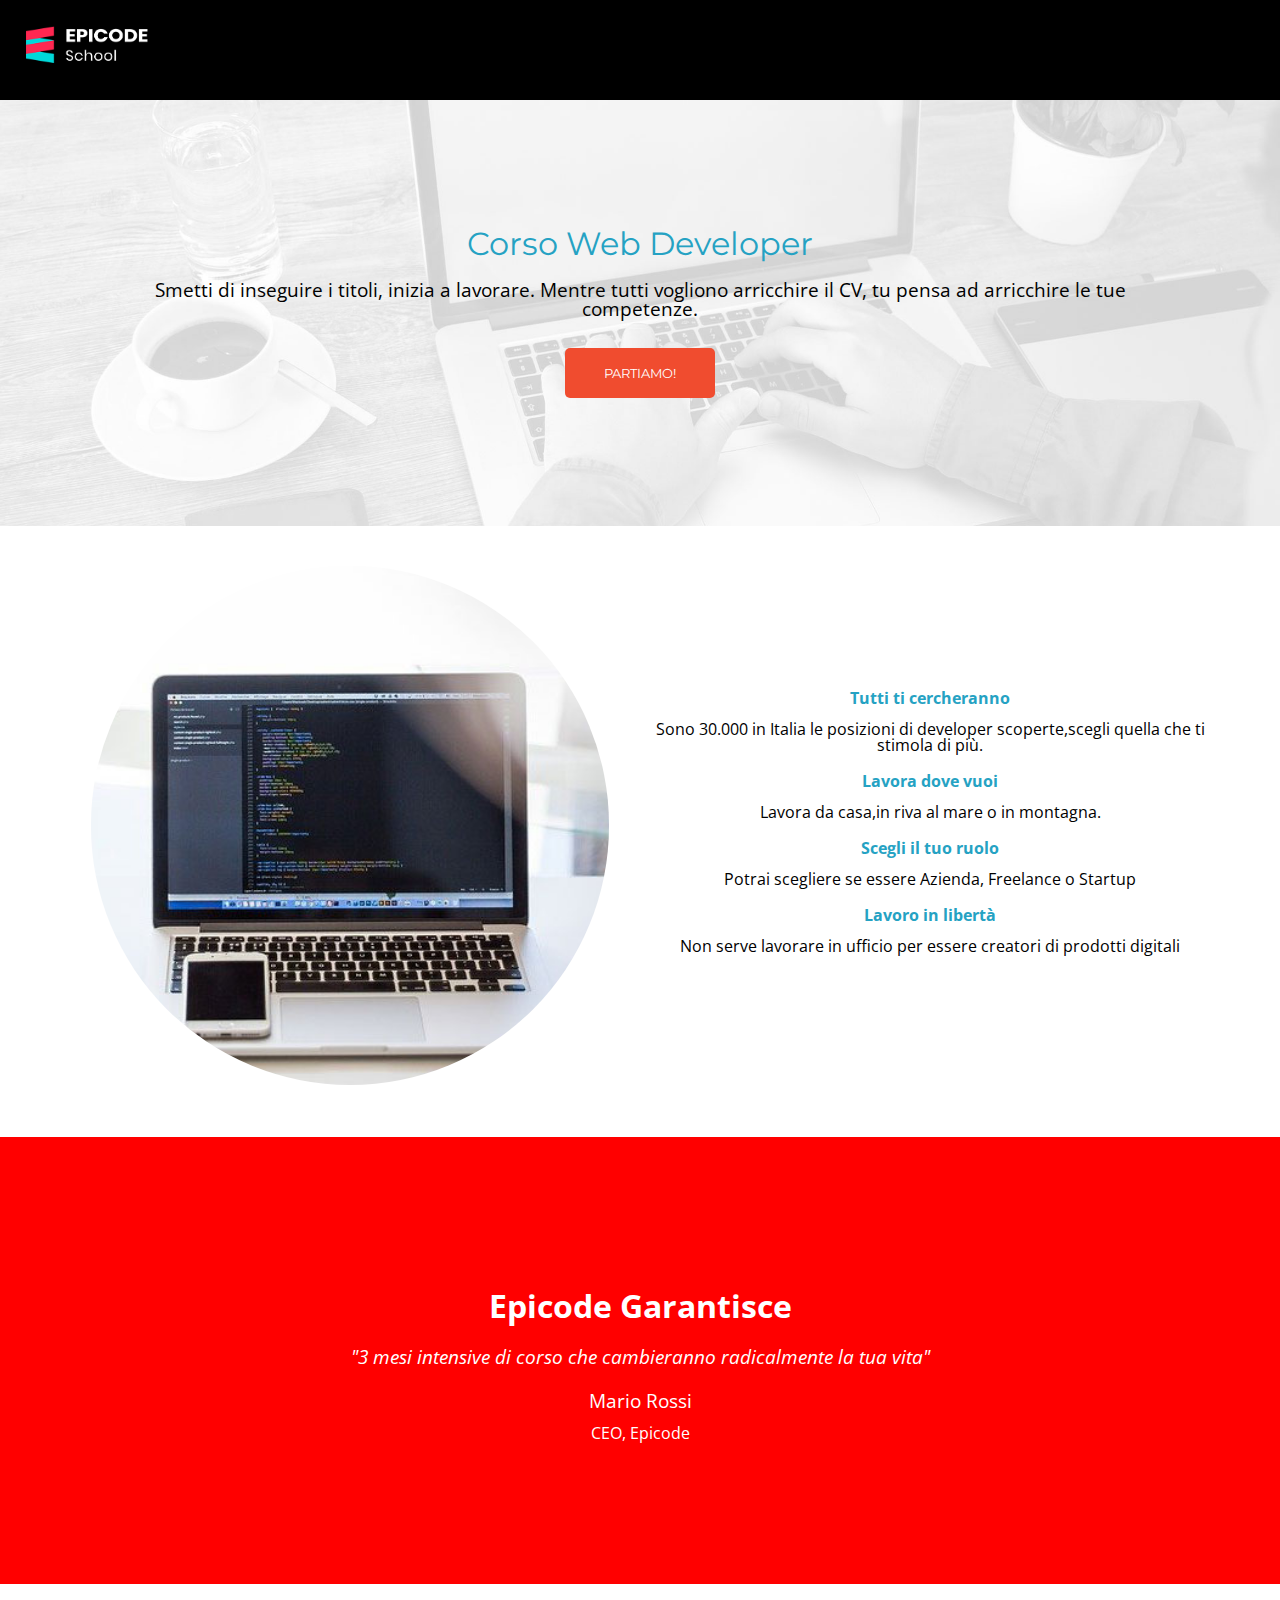
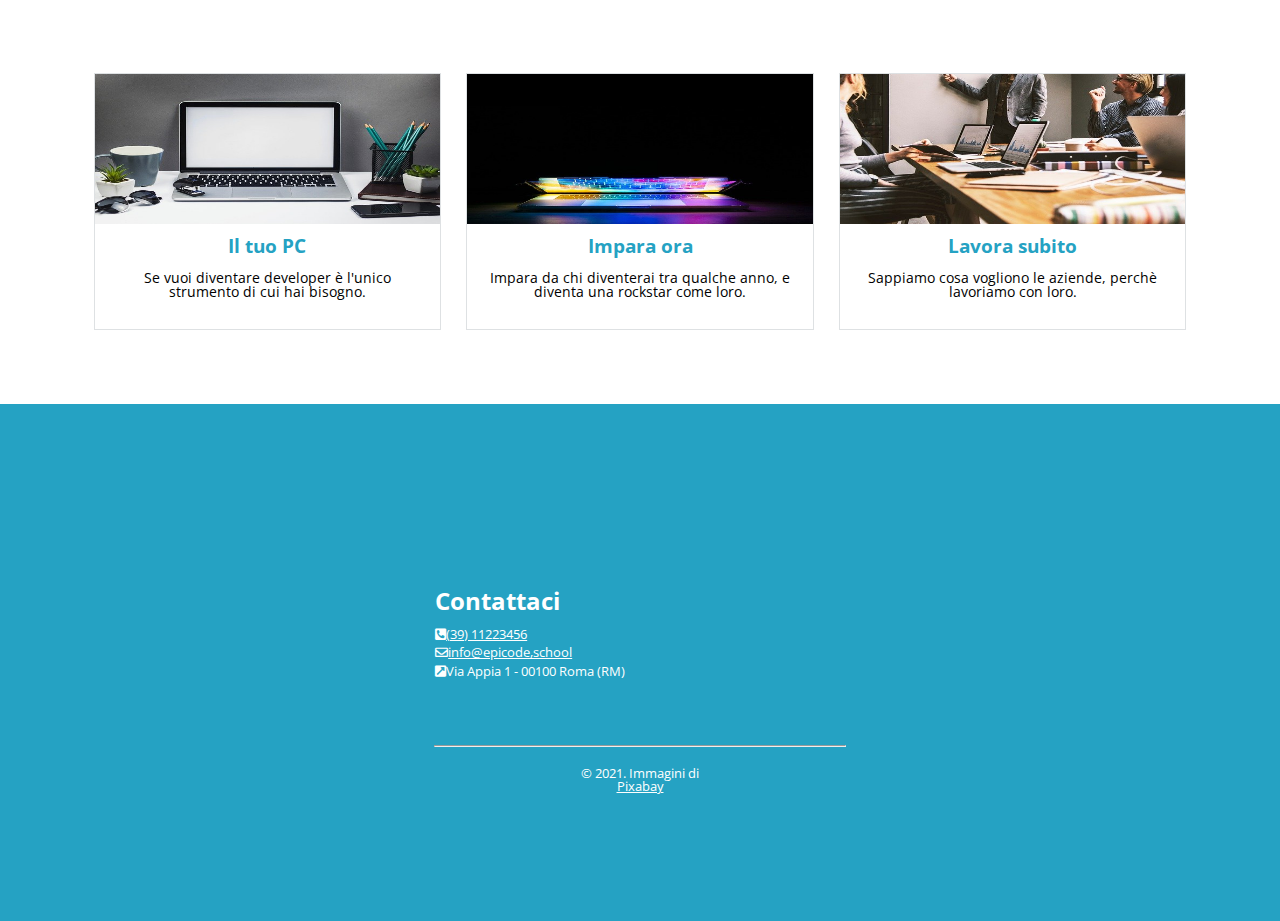
<file: Progetto-Desktop/index.html>
<!DOCTYPE html>
<html lang="en">
  <head>
    <meta charset="UTF-8" />
    <meta name="viewport" content="width=device-width, initial-scale=1.0" />
    <link
      rel="stylesheet"
      href="https://cdnjs.cloudflare.com/ajax/libs/font-awesome/5.15.4/css/all.min.css"
      integrity="sha512-1ycn6IcaQQ40/MKBW2W4Rhis/DbILU74C1vSrLJxCq57o941Ym01SwNsOMqvEBFlcgUa6xLiPY/NS5R+E6ztJQ=="
      crossorigin="anonymous"
      referrerpolicy="no-referrer"
    />
    <link rel="stylesheet" href="./Esercizio/css/reset.css" />
    <link rel="stylesheet" href="./Esercizio/css/style.css" />
    <title>WeekProject-U1</title>
  </head>
  <body>
    <header>
      <img src="./Esercizio/images/logo.png" alt="logo-epicode" />
    </header>
    <main>
      <div class="background-image">
        <h1>Corso Web Developer</h1>
        <p>
          Smetti di inseguire i titoli, inizia a lavorare. Mentre tutti vogliono
          arricchire il CV, tu pensa ad arricchire le tue competenze.
        </p>
        <button>PARTIAMO!</button>
      </div>
      <div class="info">
        <div>
          <img src="./Esercizio/images/notebook.jpg" alt="laptop" />
        </div>
        <div>
          <h4>Tutti ti cercheranno</h4>
          <p>
            Sono 30.000 in Italia le posizioni di developer scoperte,scegli
            quella che ti stimola di più.
          </p>
          <h4>Lavora dove vuoi</h4>
          <p>Lavora da casa,in riva al mare o in montagna.</p>
          <h4>Scegli il tuo ruolo</h4>
          <p>Potrai scegliere se essere Azienda, Freelance o Startup</p>
          <h4>Lavoro in libertà</h4>
          <p>
            Non serve lavorare in ufficio per essere creatori di prodotti
            digitali
          </p>
        </div>
      </div>
      <div class="adv">
        <h2>Epicode Garantisce</h2>
        <p>
          "3 mesi intensive di corso che cambieranno radicalmente la tua vita"
        </p>
        <h3>Mario Rossi</h3>
        <h5>CEO, Epicode</h5>
      </div>
      <div class="gallery">
        <div class="images">
          <img src="./Esercizio/images/foto1.jpg" alt="pc" />
          <h3>Il tuo PC</h3>
          <p>
            Se vuoi diventare developer è l'unico strumento di cui hai bisogno.
          </p>
        </div>
        <div class="images">
          <img src="./Esercizio/images/foto2.jpg" alt="close-pc" />
          <h3>Impara ora</h3>
          <p>
            Impara da chi diventerai tra qualche anno, e diventa una rockstar
            come loro.
          </p>
        </div>
        <div class="images">
          <img src="./Esercizio/images/foto3.jpg" alt="developers-work" />
          <h3>Lavora subito</h3>
          <p>Sappiamo cosa vogliono le aziende, perchè lavoriamo con loro.</p>
        </div>
      </div>
    </main>
    <footer>
      <div>
        <h2>Contattaci</h2>
        <a href="#"><i class="fas fa-phone-square-alt"></i>(39) 11223456</a>
        <a href="mailto"><i class="far fa-envelope"></i>info@epicode,school</a>
        <p>
          <i class="fas fa-external-link-square-alt"></i>Via Appia 1 - 00100
          Roma (RM)
        </p>
      </div>
      <hr />
      <p>&copy; 2021. Immagini di <a href="#">Pixabay</a></p>
    </footer>
  </body>
</html>
</file>
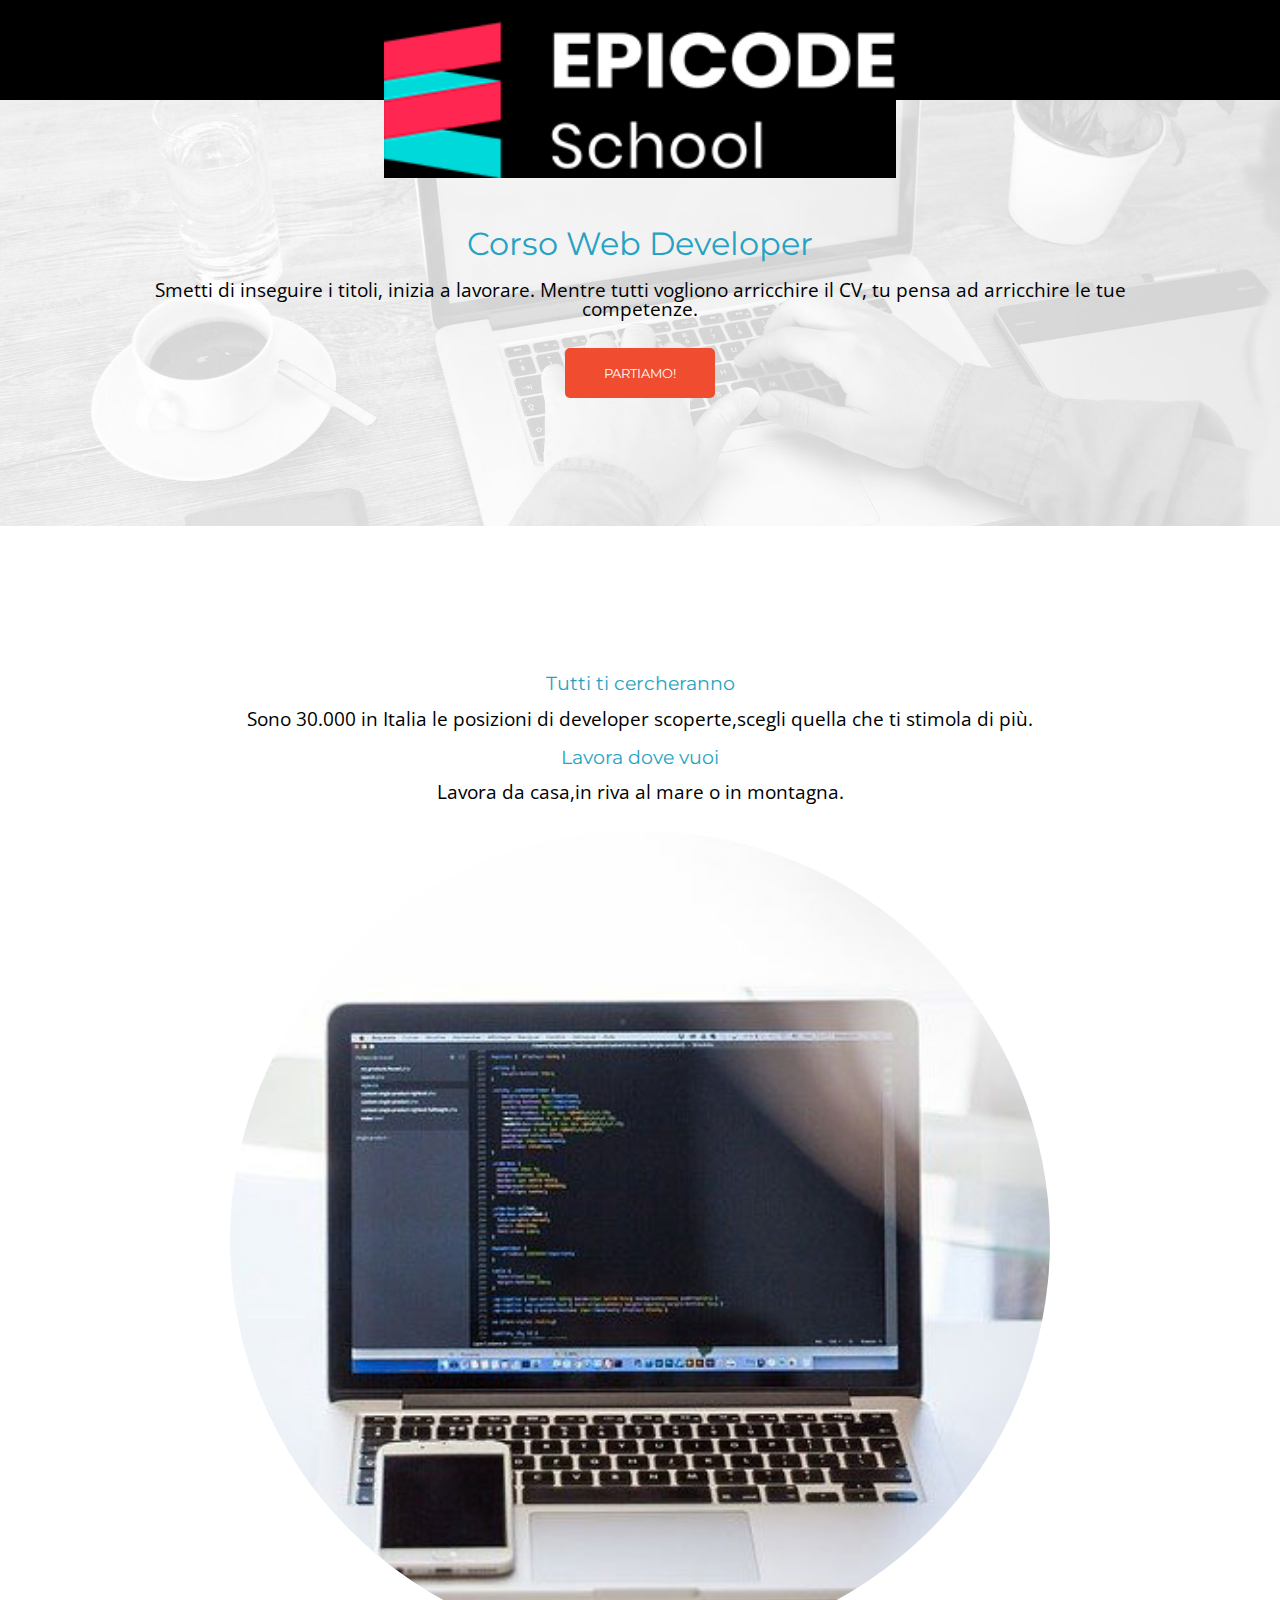
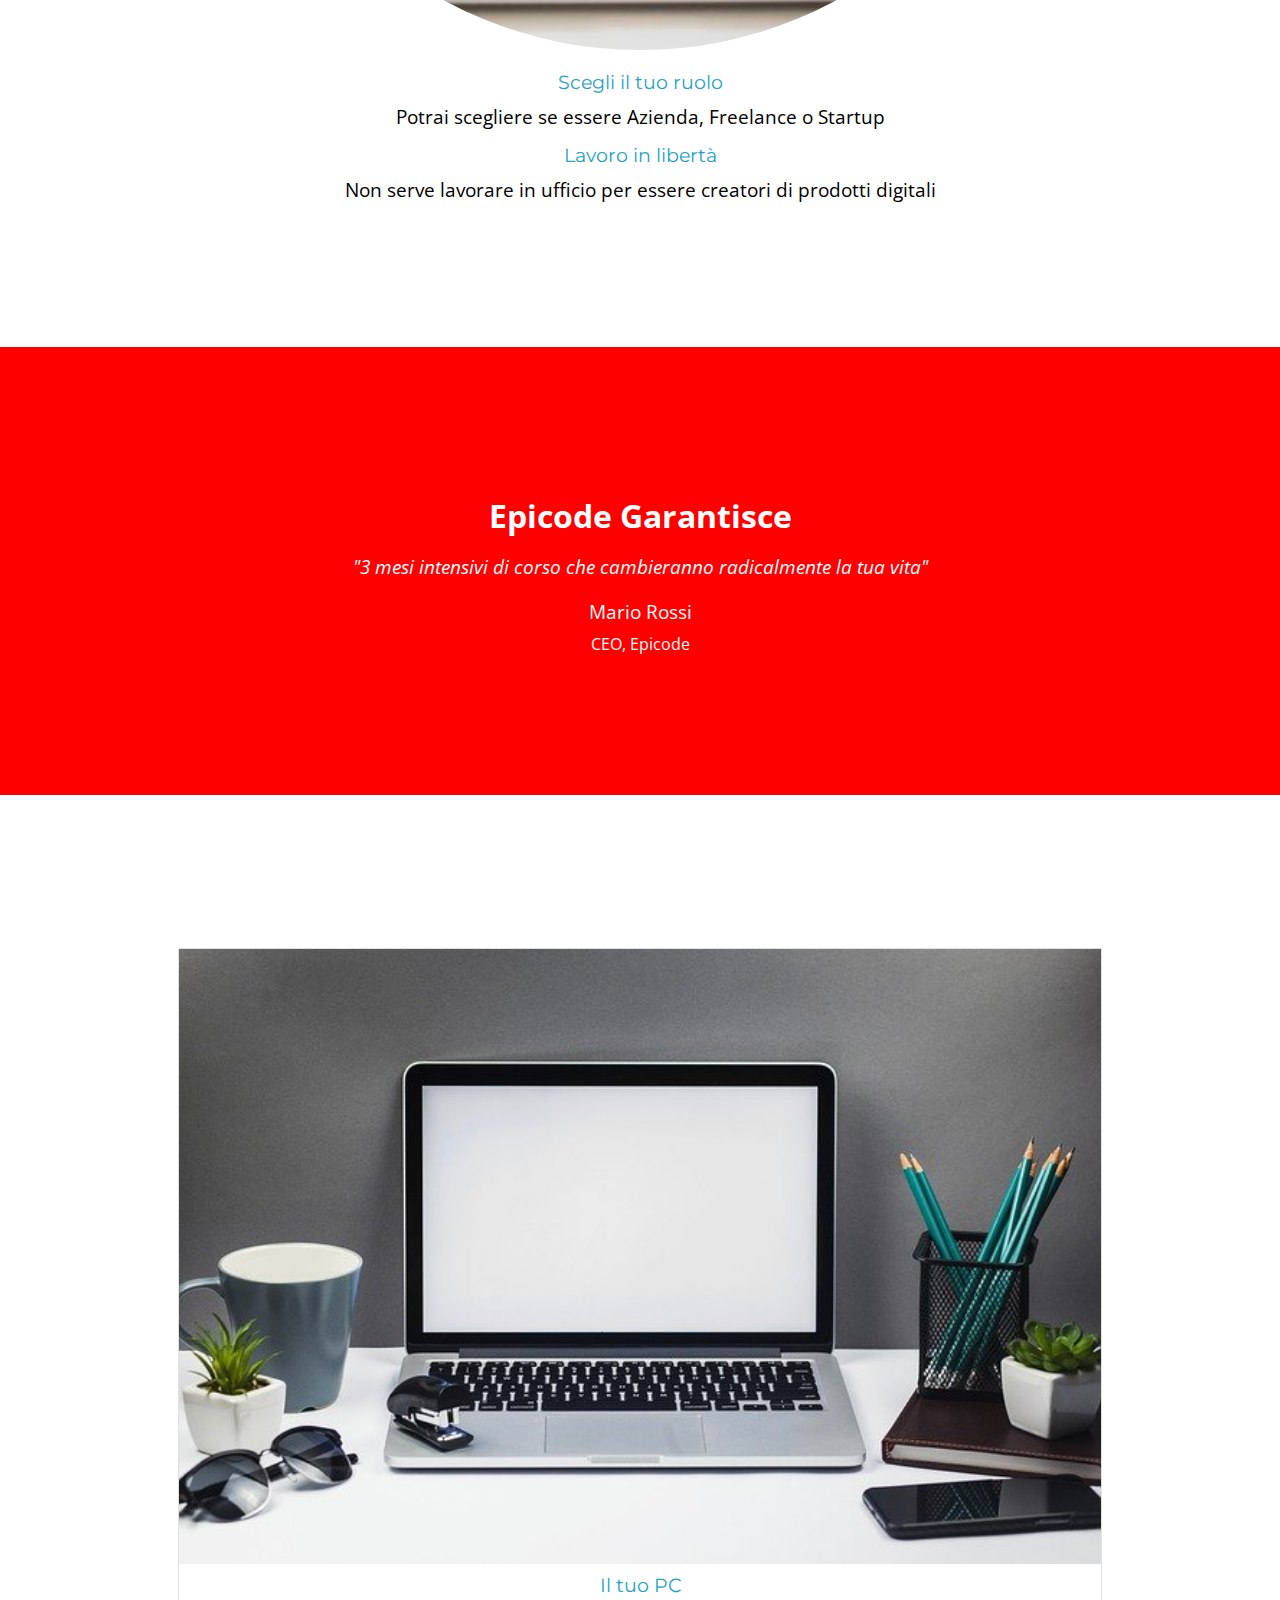
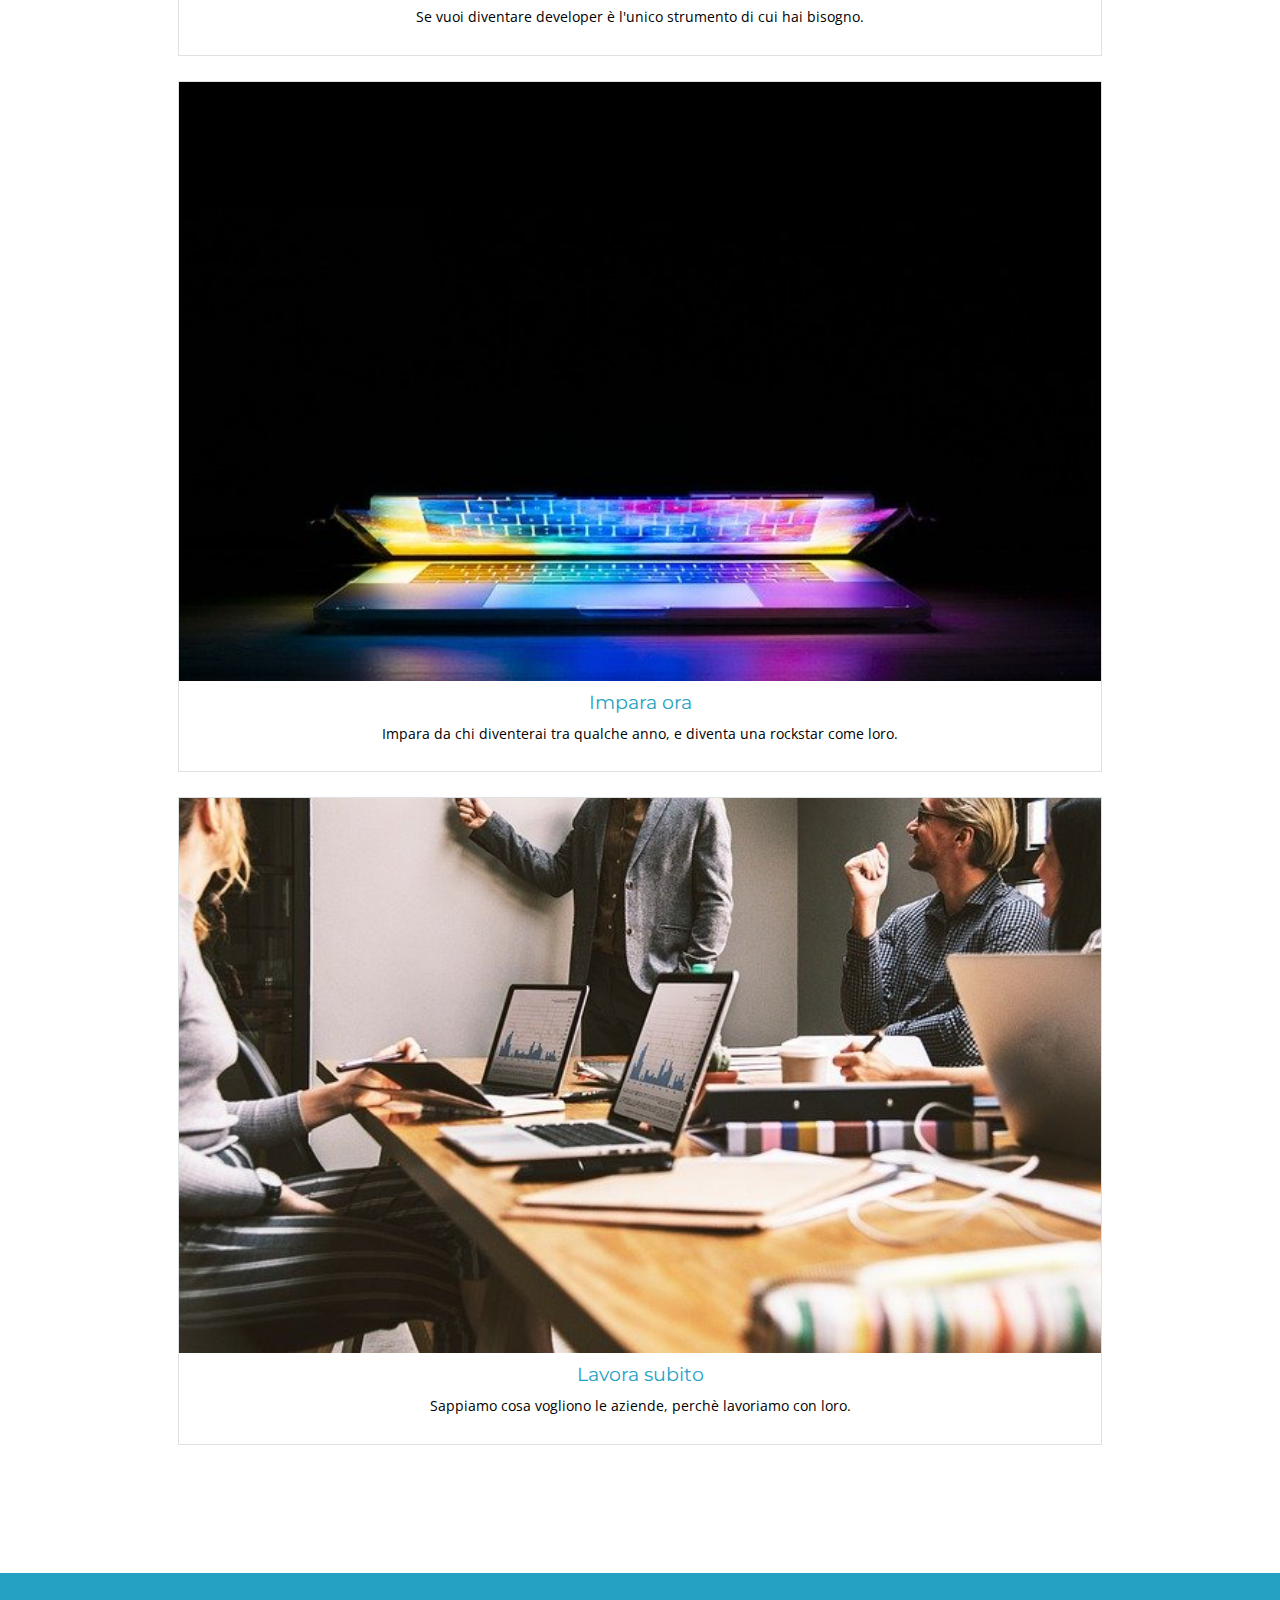
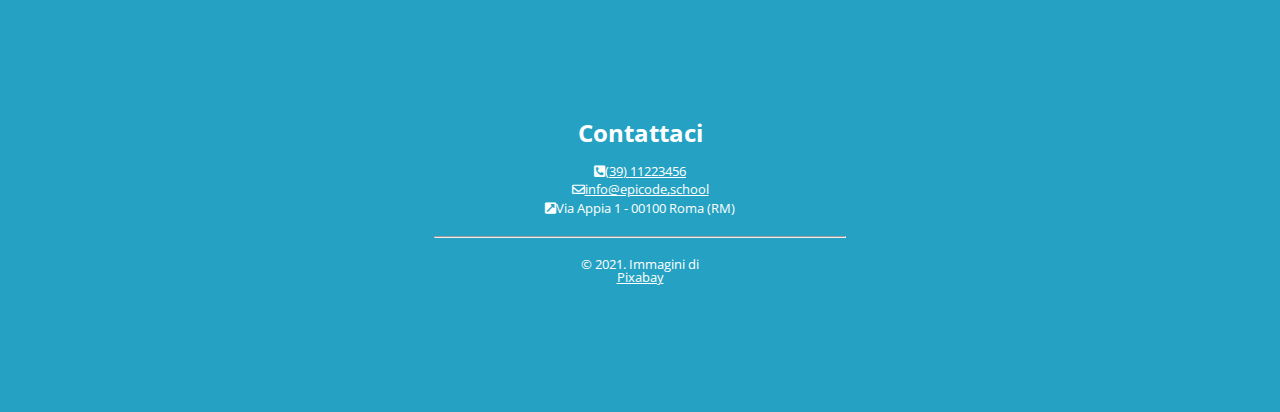
<file: Progetto-Mobile/index.html>
<!DOCTYPE html>
<html lang="en">
  <head>
    <meta charset="UTF-8" />
    <meta name="viewport" content="width=device-width, initial-scale=1.0" />
    <link
      rel="stylesheet"
      href="https://cdnjs.cloudflare.com/ajax/libs/font-awesome/5.15.4/css/all.min.css"
      integrity="sha512-1ycn6IcaQQ40/MKBW2W4Rhis/DbILU74C1vSrLJxCq57o941Ym01SwNsOMqvEBFlcgUa6xLiPY/NS5R+E6ztJQ=="
      crossorigin="anonymous"
      referrerpolicy="no-referrer"
    />
    <link rel="stylesheet" href="./Esercizio/css/reset.css" />
    <link rel="stylesheet" href="./Esercizio/css/style.css" />
    <title>WeekProject-U1</title>
  </head>
  <body>
    <header>
      <img src="./Esercizio/images/logo.png" alt="logo-epicode" />
    </header>
    <main>
      <div class="background-image">
        <h1>Corso Web Developer</h1>
        <p>
          Smetti di inseguire i titoli, inizia a lavorare. Mentre tutti vogliono
          arricchire il CV, tu pensa ad arricchire le tue competenze.
        </p>
        <button>PARTIAMO!</button>
      </div>
      <div class="info">
        <h4>Tutti ti cercheranno</h4>
        <p>
          Sono 30.000 in Italia le posizioni di developer scoperte,scegli quella
          che ti stimola di più.
        </p>
        <h4>Lavora dove vuoi</h4>
        <p>Lavora da casa,in riva al mare o in montagna.</p>
        <img src="./Esercizio/images/notebook.jpg" alt="laptop" />
        <h4>Scegli il tuo ruolo</h4>
        <p>Potrai scegliere se essere Azienda, Freelance o Startup</p>
        <h4>Lavoro in libertà</h4>
        <p>
          Non serve lavorare in ufficio per essere creatori di prodotti digitali
        </p>
      </div>
      <div class="adv">
        <h2>Epicode Garantisce</h2>
        <p>
          "3 mesi intensivi di corso che cambieranno radicalmente la tua vita"
        </p>
        <h3>Mario Rossi</h3>
        <h5>CEO, Epicode</h5>
      </div>
      <div class="gallery">
        <div class="images">
          <img src="./Esercizio/images/foto1.jpg" alt="pc" />
          <h3>Il tuo PC</h3>
          <p>
            Se vuoi diventare developer è l'unico strumento di cui hai bisogno.
          </p>
        </div>
        <div class="images">
          <img src="./Esercizio/images/foto2.jpg" alt="close-pc" />
          <h3>Impara ora</h3>
          <p>
            Impara da chi diventerai tra qualche anno, e diventa una rockstar
            come loro.
          </p>
        </div>
        <div class="images">
          <img src="./Esercizio/images/foto3.jpg" alt="developers-work" />
          <h3>Lavora subito</h3>
          <p>Sappiamo cosa vogliono le aziende, perchè lavoriamo con loro.</p>
        </div>
      </div>
    </main>
    <footer>
      <h2>Contattaci</h2>
      <div>
        <a href="#"><i class="fas fa-phone-square-alt"></i>(39) 11223456</a>
        <a href="mailto"><i class="far fa-envelope"></i>info@epicode,school</a>
        <p>
          <i class="fas fa-external-link-square-alt"></i>Via Appia 1 - 00100
          Roma (RM)
        </p>
      </div>
      <hr />
      <p>&copy; 2021. Immagini di <a href="#">Pixabay</a></p>
    </footer>
  </body>
</html>
</file>
<file: Progetto-Desktop/Esercizio/css/style.css>
/* Your styles here */
@import url("https://fonts.googleapis.com/css2?family=Open+Sans:wght@300&display=swap");
@import url("https://fonts.googleapis.com/css2?family=Montserrat:wght@700&display=swap");
body {
  font-size: 1.2rem;
  font-family: "Open Sans", sans-serif;
}

header {
  background-color: black;
  padding: 2%;

  height: 100px;
  box-sizing: border-box;
}
header > img {
  width: 10%;

  margin-bottom: 10px;
}

.background-image {
  background-image: url(../images/banner.jpg);
  background-position: center;
  background-repeat: no-repeat;
  background-size: cover;
  text-align: center;
  box-sizing: border-box;
  padding: 10%;
}
.background-image h1 {
  color: #25a2c3;
  font-family: "Montserrat", sans-serif;
  font-size: 2rem;
}
.background-image > p {
  margin-top: 20px;
  text-align: center;
}
.background-image button {
  margin-top: 30px;
  height: 50px;
  width: 150px;
  border: none;
  border-radius: 5px;
  background-color: #f04c2f;
  color: white;
  font-family: "Montserrat", sans-serif;
}

.info {
  text-align: center;
  box-sizing: border-box;
  font-size: 1rem;
}
.info > div {
  display: inline-block;
  width: 45%;
  vertical-align: middle;
  margin-top: 30px;
  margin-bottom: 50px;
}
.info h4 {
  color: #25a2c3;
  font-weight: bold;
  margin-top: 20px;
}
.info p {
  margin-top: 15px;
  margin-bottom: 20px;
}
.info img {
  border-radius: 50%;
  width: 90%;
  margin-top: 10px;
}
.adv {
  background-color: red;
  color: white;
  text-align: center;
  padding: 10%;
  box-sizing: border-box;
}
.adv h2 {
  margin-top: 25px;
  font-size: 2rem;
  font-weight: bold;
}
.adv p {
  margin-top: 25px;
  font-style: italic;
}
.adv h3 {
  margin-top: 25px;
}

.adv h5 {
  margin-top: 15px;
  margin-bottom: 15px;
  font-size: 1rem;
}
.gallery {
  box-sizing: border-box;
  padding: 5%;
  text-align: center;
  display: inline-block;
}
.images {
  display: inline-block;
  width: 30%;
  margin: 10px;
  margin-top: 25px;
  border: 1px solid #dee1e3;
}

.images img {
  width: 100%;
  height: 150px;
}

.images h3 {
  color: #25a2c3;
  font-weight: bold;
  margin-top: 10px;
}
.images p {
  margin: 15px;
  font-size: 0.9rem;
  margin-bottom: 30px;
}

footer {
  text-align: center;
  box-sizing: border-box;
  background-color: #25a2c3;
  color: white;
  padding: 10%;
  font-size: 0.8rem;
}

footer h2 {
  font-weight: bold;
  font-size: 1.5rem;
  margin-bottom: 15px;
}
footer a {
  display: block;
  color: white;
}
footer > * {
  margin-top: 20px;
}
hr {
  width: 40%;
  margin: auto;
  margin-top: 15px;
}
footer div {
  width: 50%;
  margin: auto;
  box-sizing: border-box;
  padding: 5%;
}

footer div > * {
  text-align: left;
  margin-top: 5px;
}
</file>
<file: Progetto-Mobile/Esercizio/css/style.css>
/* Your styles here */
@import url("https://fonts.googleapis.com/css2?family=Open+Sans:wght@300&display=swap");
@import url("https://fonts.googleapis.com/css2?family=Montserrat:wght@700&display=swap");
body {
  font-size: 1.2rem;
  font-family: "Open Sans", sans-serif;
}

header {
  background-color: black;
  text-align: center;
  height: 100px;
  box-sizing: border-box;
}
header img {
  width: 40%;
  margin-top: 20px;
  margin-bottom: 10px;
}

.background-image {
  background-image: url(../images/banner.jpg);
  background-position: center;
  background-repeat: no-repeat;
  background-size: cover;
  text-align: center;
  box-sizing: border-box;
  padding: 10%;
}
.background-image h1 {
  color: #25a2c3;
  font-family: "Montserrat", sans-serif;
  font-size: 2rem;
}
.background-image > p {
  margin-top: 20px;
  text-align: center;
}
.background-image button {
  margin-top: 30px;
  height: 50px;
  width: 150px;
  border: none;
  border-radius: 5px;
  background-color: #f04c2f;
  color: white;
  font-family: "Montserrat", sans-serif;
}

.info {
  text-align: center;
  box-sizing: border-box;
  padding: 10%;
}
.info h4 {
  color: #25a2c3;
  font-family: "Montserrat", sans-serif;
  margin-top: 20px;
}
.info p {
  margin-top: 15px;
  margin-bottom: 20px;
}
.info img {
  border-radius: 50%;
  width: 80%;
  margin-top: 10px;
}
.adv {
  background-color: red;
  color: white;
  text-align: center;
  padding: 10%;
  box-sizing: border-box;
}
.adv h2 {
  margin-top: 25px;
  font-size: 2rem;
  font-weight: bold;
}
.adv p {
  margin-top: 25px;
  font-style: italic;
}
.adv h3 {
  margin-top: 25px;
}

.adv h5 {
  margin-top: 15px;
  margin-bottom: 15px;
  font-size: 1rem;
}
.gallery {
  box-sizing: border-box;
  padding: 10%;
  text-align: center;
}
.images {
  width: 90%;
  margin: auto;
  margin-top: 25px;
  border: 1px solid #dee1e3;
}

.images img {
  width: 100%;
}

.images h3 {
  color: #25a2c3;
  font-family: "Montserrat", sans-serif;
  margin-top: 10px;
}
.images p {
  margin: 15px;
  font-size: 0.9rem;
  margin-bottom: 30px;
}

footer {
  text-align: center;
  box-sizing: border-box;
  background-color: #25a2c3;
  color: white;
  padding: 10%;
  font-size: 0.8rem;
}

footer h2 {
  font-weight: bold;
  font-size: 1.5rem;
}
footer a {
  display: block;
  color: white;
}
footer > * {
  margin-top: 20px;
}
hr {
  width: 40%;
  margin: auto;
  margin-top: 20px;
}
footer div > * {
  margin-top: 5px;
}
</file>
